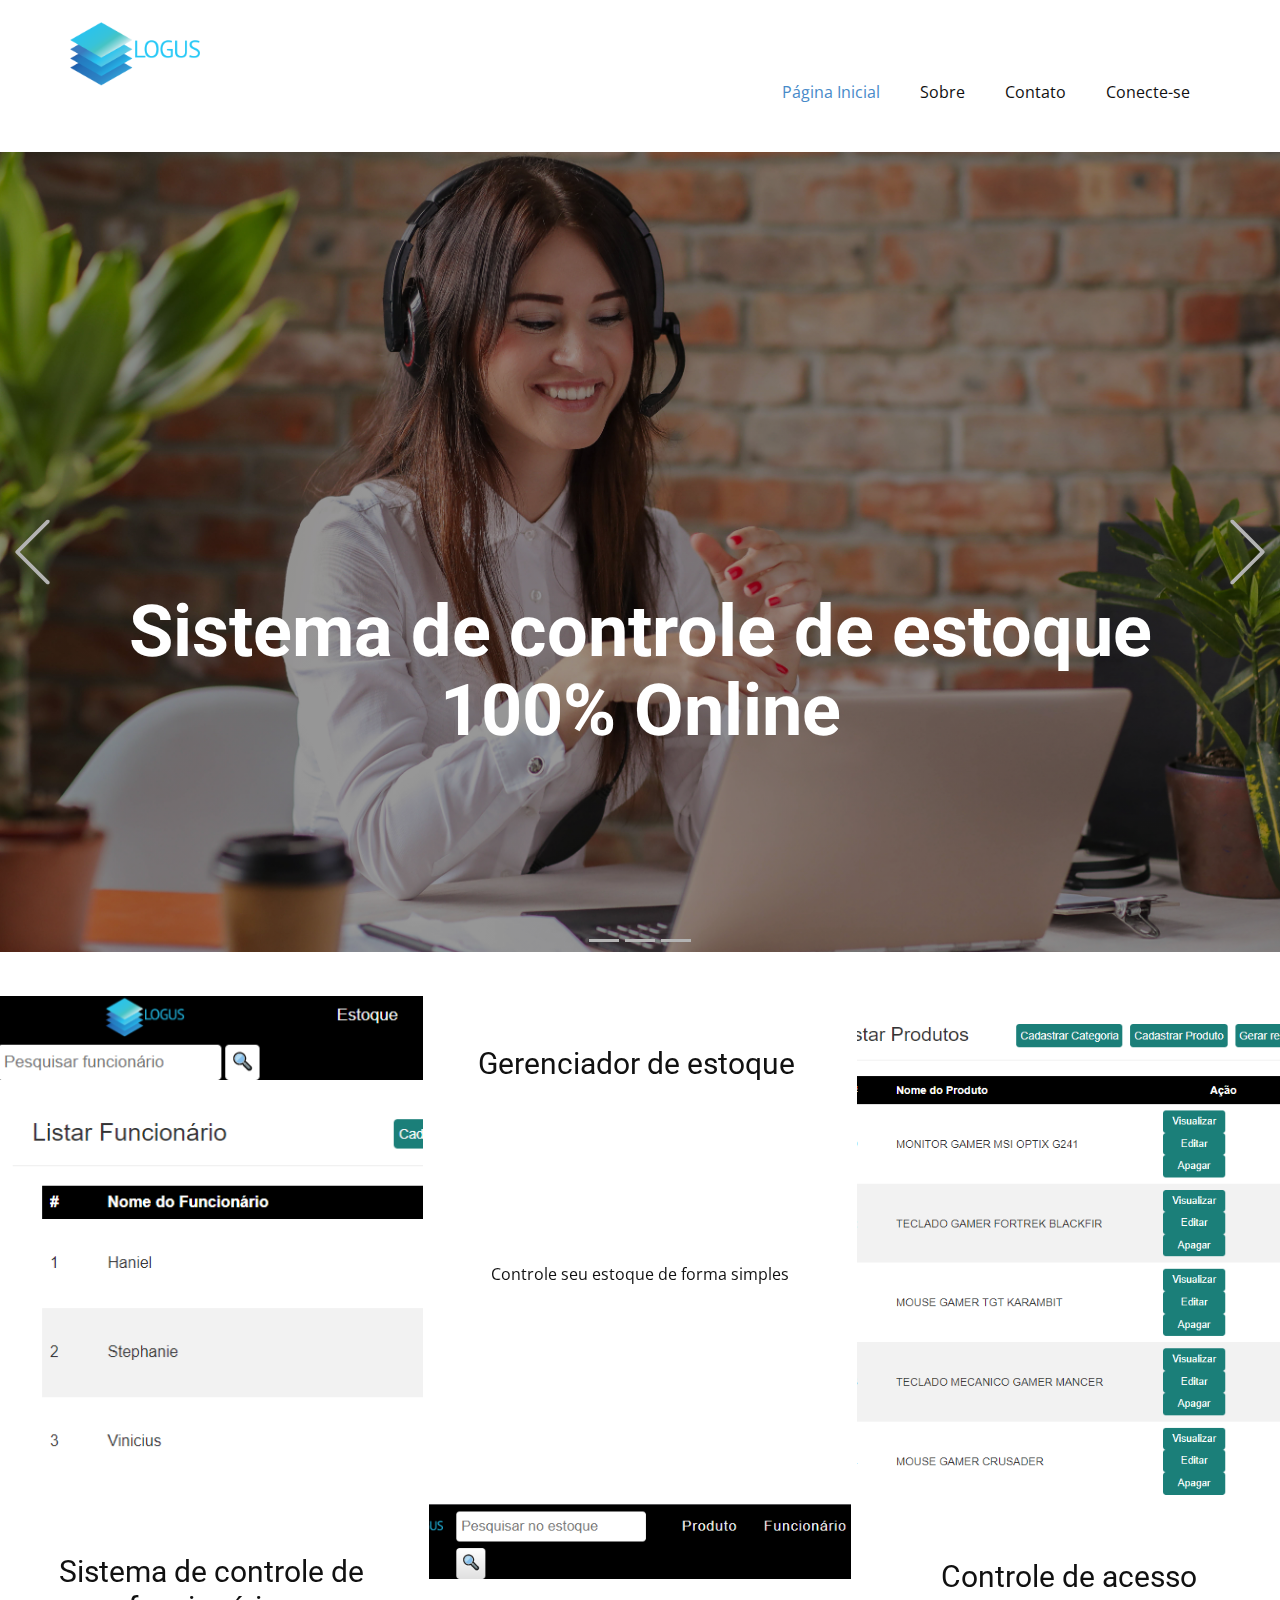
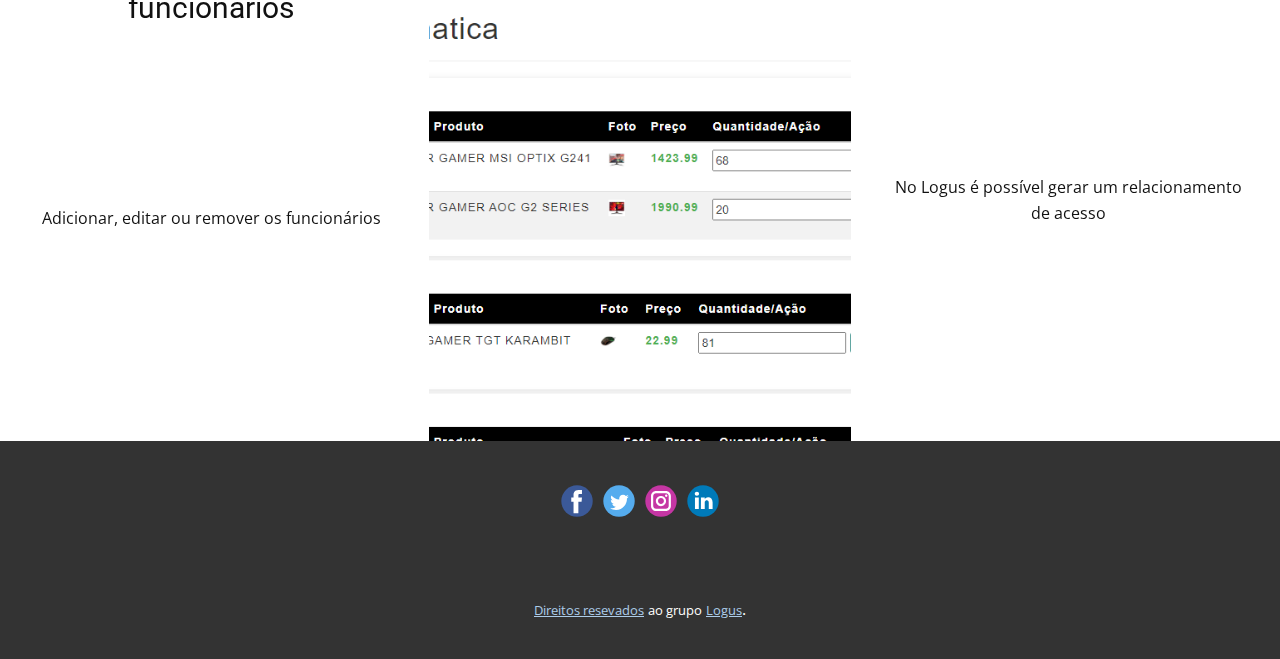
<file: index.html>
<!DOCTYPE html>
<html style="font-size: 16px;" lang="pt"><head>
    <meta name="viewport" content="width=device-width, initial-scale=1.0">
    <meta charset="utf-8">
    <meta name="keywords" content="Sistema de controle de estoque 100% Online">
    <meta name="description" content="">
    <title>Página Inicial</title>
    <link rel="stylesheet" href="nicepage.css" media="screen">
<link rel="stylesheet" href="Página-Inicial.css" media="screen">
    <script class="u-script" type="text/javascript" src="jquery-1.9.1.min.js" defer=""></script>
    <script class="u-script" type="text/javascript" src="nicepage.js" "="" defer=""></script>
    <meta name="generator" content="Nicepage 4.15.11, nicepage.com">
    <link id="u-theme-google-font" rel="stylesheet" href="https://fonts.googleapis.com/css?family=Roboto:100,100i,300,300i,400,400i,500,500i,700,700i,900,900i|Open+Sans:300,300i,400,400i,500,500i,600,600i,700,700i,800,800i">
    
    
    
    <script type="application/ld+json">{
		"@context": "http://schema.org",
		"@type": "Organization",
		"name": "",
		"logo": "images/logo2.png",
		"sameAs": []
}</script>
    <meta name="theme-color" content="#478ac9">
    <meta property="og:title" content="Página Inicial">
    <meta property="og:type" content="website">
  </head>
  <body class="u-body u-xl-mode" data-lang="pt"><header class="u-clearfix u-header u-header" id="sec-2962"><div class="u-clearfix u-sheet u-valign-middle u-sheet-1">
        <a href="index.html" class="u-image u-logo u-image-1" data-image-width="1376" data-image-height="680">
          <img src="images/logo2.png" class="u-logo-image u-logo-image-1">
        </a>
        <nav class="u-menu u-menu-one-level u-offcanvas u-menu-1">
          <div class="menu-collapse" style="font-size: 1rem; letter-spacing: 0px;">
            <a class="u-button-style u-custom-left-right-menu-spacing u-custom-padding-bottom u-custom-top-bottom-menu-spacing u-nav-link u-text-active-palette-1-base u-text-hover-palette-2-base" href="#">
              <svg class="u-svg-link" viewBox="0 0 24 24"><use xlink:href="#menu-hamburger"></use></svg>
              <svg class="u-svg-content" version="1.1" id="menu-hamburger" viewBox="0 0 16 16" x="0px" y="0px" xmlns:xlink="http://www.w3.org/1999/xlink" xmlns="http://www.w3.org/2000/svg"><g><rect y="1" width="16" height="2"></rect><rect y="7" width="16" height="2"></rect><rect y="13" width="16" height="2"></rect>
</g></svg>
            </a>
          </div>
          <div class="u-custom-menu u-nav-container">
            <ul class="u-nav u-unstyled u-nav-1"><li class="u-nav-item"><a class="u-button-style u-nav-link u-text-active-palette-1-base u-text-hover-palette-2-base" href="index.html" style="padding: 10px 20px;"><p style="vertical-align: inherit;"><p style="vertical-align: inherit;"><p style="vertical-align: inherit;"><p style="vertical-align: inherit;"><p style="vertical-align: inherit;"><p style="vertical-align: inherit;"><p style="vertical-align: inherit;"><p style="vertical-align: inherit;"><p style="vertical-align: inherit;"><p style="vertical-align: inherit;"><p style="vertical-align: inherit;"><p style="vertical-align: inherit;"><p style="vertical-align: inherit;"><p style="vertical-align: inherit;"><p style="vertical-align: inherit;"><p style="vertical-align: inherit;"><p style="vertical-align: inherit;"><p style="vertical-align: inherit;"><p style="vertical-align: inherit;"><p style="vertical-align: inherit;">Página Inicial</p>

</a>
</li><li class="u-nav-item"><a class="u-button-style u-nav-link u-text-active-palette-1-base u-text-hover-palette-2-base" href="Sobre.html" style="padding: 10px 20px;"><p style="vertical-align: inherit;"><p style="vertical-align: inherit;"><p style="vertical-align: inherit;"><p style="vertical-align: inherit;"><p style="vertical-align: inherit;"><p style="vertical-align: inherit;"><p style="vertical-align: inherit;"><p style="vertical-align: inherit;"><p style="vertical-align: inherit;"><p style="vertical-align: inherit;"><p style="vertical-align: inherit;"><p style="vertical-align: inherit;"><p style="vertical-align: inherit;"><p style="vertical-align: inherit;"><p style="vertical-align: inherit;"><p style="vertical-align: inherit;"><p style="vertical-align: inherit;"><p style="vertical-align: inherit;"><p style="vertical-align: inherit;"><p style="vertical-align: inherit;">Sobre</p>

</a>
</li><li class="u-nav-item"><a class="u-button-style u-nav-link u-text-active-palette-1-base u-text-hover-palette-2-base" href="Contato.html" style="padding: 10px 20px;"><p style="vertical-align: inherit;"><p style="vertical-align: inherit;"><p style="vertical-align: inherit;"><p style="vertical-align: inherit;"><p style="vertical-align: inherit;"><p style="vertical-align: inherit;"><p style="vertical-align: inherit;"><p style="vertical-align: inherit;"><p style="vertical-align: inherit;"><p style="vertical-align: inherit;"><p style="vertical-align: inherit;"><p style="vertical-align: inherit;"><p style="vertical-align: inherit;"><p style="vertical-align: inherit;"><p style="vertical-align: inherit;"><p style="vertical-align: inherit;"><p style="vertical-align: inherit;"><p style="vertical-align: inherit;"><p style="vertical-align: inherit;"><p style="vertical-align: inherit;">Contato</p>

</a>
</li><li class="u-nav-item"><a class="u-button-style u-nav-link u-text-active-palette-1-base u-text-hover-palette-2-base" href="paglogin.php" style="padding: 10px 20px;"><p style="vertical-align: inherit;"><p style="vertical-align: inherit;"><p style="vertical-align: inherit;"><p style="vertical-align: inherit;"><p style="vertical-align: inherit;"><p style="vertical-align: inherit;"><p style="vertical-align: inherit;"><p style="vertical-align: inherit;"><p style="vertical-align: inherit;"><p style="vertical-align: inherit;"><p style="vertical-align: inherit;"><p style="vertical-align: inherit;"><p style="vertical-align: inherit;"><p style="vertical-align: inherit;"><p style="vertical-align: inherit;"><p style="vertical-align: inherit;"><p style="vertical-align: inherit;"><p style="vertical-align: inherit;"><p style="vertical-align: inherit;"><p style="vertical-align: inherit;">Conecte-se</p>

</a>
</li></ul>
          </div>
          <div class="u-custom-menu u-nav-container-collapse">
            <div class="u-black u-container-style u-inner-container-layout u-opacity u-opacity-95 u-sidenav">
              <div class="u-inner-container-layout u-sidenav-overflow">
                <div class="u-menu-close"></div>
                <ul class="u-align-center u-nav u-popupmenu-items u-unstyled u-nav-2"><li class="u-nav-item"><a class="u-button-style u-nav-link" href="index.html"><p style="vertical-align: inherit;"><p style="vertical-align: inherit;"><p style="vertical-align: inherit;"><p style="vertical-align: inherit;"><p style="vertical-align: inherit;"><p style="vertical-align: inherit;"><p style="vertical-align: inherit;"><p style="vertical-align: inherit;"><p style="vertical-align: inherit;"><p style="vertical-align: inherit;"><p style="vertical-align: inherit;"><p style="vertical-align: inherit;"><p style="vertical-align: inherit;"><p style="vertical-align: inherit;"><p style="vertical-align: inherit;"><p style="vertical-align: inherit;"><p style="vertical-align: inherit;"><p style="vertical-align: inherit;"><p style="vertical-align: inherit;"><p style="vertical-align: inherit;">Página Inicial</p>
</a>
</li><li class="u-nav-item"><a class="u-button-style u-nav-link" href="Sobre.html"><p style="vertical-align: inherit;"><p style="vertical-align: inherit;"><p style="vertical-align: inherit;"><p style="vertical-align: inherit;"><p style="vertical-align: inherit;"><p style="vertical-align: inherit;"><p style="vertical-align: inherit;"><p style="vertical-align: inherit;"><p style="vertical-align: inherit;"><p style="vertical-align: inherit;"><p style="vertical-align: inherit;"><p style="vertical-align: inherit;"><p style="vertical-align: inherit;"><p style="vertical-align: inherit;"><p style="vertical-align: inherit;"><p style="vertical-align: inherit;"><p style="vertical-align: inherit;"><p style="vertical-align: inherit;"><p style="vertical-align: inherit;"><p style="vertical-align: inherit;">Sobre</p>
</a> 

</li><li class="u-nav-item"><a class="u-button-style u-nav-link" href="Contato.html"><p style="vertical-align: inherit;"><p style="vertical-align: inherit;"><p style="vertical-align: inherit;"><p style="vertical-align: inherit;"><p style="vertical-align: inherit;"><p style="vertical-align: inherit;"><p style="vertical-align: inherit;"><p style="vertical-align: inherit;"><p style="vertical-align: inherit;"><p style="vertical-align: inherit;"><p style="vertical-align: inherit;"><p style="vertical-align: inherit;"><p style="vertical-align: inherit;"><p style="vertical-align: inherit;"><p style="vertical-align: inherit;"><p style="vertical-align: inherit;"><p style="vertical-align: inherit;"><p style="vertical-align: inherit;"><p style="vertical-align: inherit;"><p style="vertical-align: inherit;">Contato</p>
</a>

</li><li class="u-nav-item"><a class="u-button-style u-nav-link" href="paglogin.php"><p style="vertical-align: inherit;"><p style="vertical-align: inherit;"><p style="vertical-align: inherit;"><p style="vertical-align: inherit;"><p style="vertical-align: inherit;"><p style="vertical-align: inherit;"><p style="vertical-align: inherit;"><p style="vertical-align: inherit;"><p style="vertical-align: inherit;"><p style="vertical-align: inherit;"><p style="vertical-align: inherit;"><p style="vertical-align: inherit;"><p style="vertical-align: inherit;"><p style="vertical-align: inherit;"><p style="vertical-align: inherit;"><p style="vertical-align: inherit;"><p style="vertical-align: inherit;"><p style="vertical-align: inherit;"><p style="vertical-align: inherit;"><p style="vertical-align: inherit;">Conecte-se</p>
</a>

</li></ul>
              </div>
            </div>
            <div class="u-black u-menu-overlay u-opacity u-opacity-70"></div>
          </div>
        </nav>
      </div></header>
    <section class="u-carousel u-slide u-block-032d-1" id="carousel_7613" data-interval="5000" data-u-ride="carousel">
      <ol class="u-absolute-hcenter u-carousel-indicators u-block-032d-2">
        <li data-u-target="#carousel_7613" class="u-active u-grey-30" data-u-slide-to="0"></li>
        <li data-u-target="#carousel_7613" class="u-grey-30" data-u-slide-to="1"></li>
        <li data-u-target="#carousel_7613" class="u-grey-30" data-u-slide-to="2"></li>
      </ol>
      <div class="u-carousel-inner" role="listbox">
        <div class="u-active u-align-center u-carousel-item u-clearfix u-image u-shading u-section-1-1" src="" data-image-width="5374" data-image-height="3583">
          <div class="u-clearfix u-sheet u-sheet-1">
            <h1 class="u-text u-text-default u-title u-text-1">
              <p style="vertical-align: inherit;">
                <p style="vertical-align: inherit;">
                  <p style="vertical-align: inherit;">
                    <p style="vertical-align: inherit;">
                      <p style="vertical-align: inherit;">
                        <p style="vertical-align: inherit;">
                          <p style="vertical-align: inherit;">
                            <p style="vertical-align: inherit;">
                              <p style="vertical-align: inherit;">
                                <p style="vertical-align: inherit;">
                                  <p style="vertical-align: inherit;">
                                    <p style="vertical-align: inherit;">
                                      <p style="vertical-align: inherit;">
                                        <p style="vertical-align: inherit;">
                                          <p style="vertical-align: inherit;">
                                            <p style="vertical-align: inherit;">Sistema de controle de estoque 100% Online</p>
                                          </p>
                                        </p>
                                      </p>
                                    </p>
                                  </p>
                                </p>
                              </p>
                            </p>
                          </p>
                        </p>
                      </p>
                    </p>
                  </p>
                </p>
              </p>
            </h1>
          </div>
        </div>
        <div class="u-align-center u-carousel-item u-clearfix u-image u-shading u-section-1-2" src="" data-image-width="5472" data-image-height="3648">
          <div class="u-clearfix u-sheet u-valign-middle u-sheet-1">
            <h1 class="u-text u-text-default u-title u-text-1">
              <p style="vertical-align: inherit;">
                <p style="vertical-align: inherit;">
                  <p style="vertical-align: inherit;">
                    <p style="vertical-align: inherit;">
                      <p style="vertical-align: inherit;">
                        <p style="vertical-align: inherit;">
                          <p style="vertical-align: inherit;">
                            <p style="vertical-align: inherit;">Gerência de forma simples e fácil</p>
                          </p>
                        </p>
                      </p>
                    </p>
                  </p>
                </p>
              </p>
            </h1>
            <p class="u-large-text u-text u-text-variant u-text-2">
              <p style="vertical-align: inherit;">
                <p style="vertical-align: inherit;">
                  <p style="vertical-align: inherit;">
                    <p style="vertical-align: inherit;">
                      <p style="vertical-align: inherit;">
                        <p style="vertical-align: inherit;">
                          <p style="vertical-align: inherit;">
                            <p style="vertical-align: inherit;">Acesse pelo seu navegador de qualquer lugar do mundo</p>
                          </p>
                        </p>
                      </p>
                    </p>
                  </p>
                </p>
              </p>
            </p>
          </div>
        </div>
        <div class="u-align-center u-carousel-item u-clearfix u-image u-shading u-section-1-3" src="" data-image-width="2000" data-image-height="1333">
          <div class="u-clearfix u-sheet u-valign-middle u-sheet-1">
            <h1 class="u-text u-text-default u-title u-text-1">
              <p style="vertical-align: inherit;">
                <p style="vertical-align: inherit;">
                  <p style="vertical-align: inherit;">
                    <p style="vertical-align: inherit;">
                      <p style="vertical-align: inherit;">
                        <p style="vertical-align: inherit;">Aumente sua produtividade</p>
                      </p>
                    </p>
                  </p>
                </p>
              </p>
            </h1>
            <p class="u-large-text u-text u-text-variant u-text-2">
              <p style="vertical-align: inherit;">
                <p style="vertical-align: inherit;">
                  <p style="vertical-align: inherit;">
                    <p style="vertical-align: inherit;">Rápido, fácil e intuitivo&nbsp;&nbsp;&nbsp;</p>
                  </p>
                </p>
              </p>
            </p>
          </div>
        </div>
      </div>
      <a class="u-absolute-vcenter u-carousel-control u-carousel-control-prev u-text-grey-30 u-block-032d-3" href="#carousel_7613" role="button" data-u-slide="prev">
        <span aria-hidden="true">
          <svg class="u-svg-link" viewBox="0 0 477.175 477.175"><path d="M145.188,238.575l215.5-215.5c5.3-5.3,5.3-13.8,0-19.1s-13.8-5.3-19.1,0l-225.1,225.1c-5.3,5.3-5.3,13.8,0,19.1l225.1,225
                    c2.6,2.6,6.1,4,9.5,4s6.9-1.3,9.5-4c5.3-5.3,5.3-13.8,0-19.1L145.188,238.575z"></path></svg>
        </span>
        <span class="sr-only">
          <p style="vertical-align: inherit;">
            <p style="vertical-align: inherit;">
              <p style="vertical-align: inherit;">
                <p style="vertical-align: inherit;">
                  <p style="vertical-align: inherit;">
                    <p style="vertical-align: inherit;">
                      <p style="vertical-align: inherit;">
                        <p style="vertical-align: inherit;">
                          <p style="vertical-align: inherit;">
                            <p style="vertical-align: inherit;">
                              <p style="vertical-align: inherit;">
                                <p style="vertical-align: inherit;">
                                  <p style="vertical-align: inherit;">
                                    <p style="vertical-align: inherit;">
                                      <p style="vertical-align: inherit;">
                                        <p style="vertical-align: inherit;">Anterior</p>
                                      </p>
                                    </p>
                                  </p>
                                </p>
                              </p>
                            </p>
                          </p>
                        </p>
                      </p>
                    </p>
                  </p>
                </p>
              </p>
            </p>
          </p>
        </span>
      </a>
      <a class="u-absolute-vcenter u-carousel-control u-carousel-control-next u-text-grey-30 u-block-032d-4" href="#carousel_7613" role="button" data-u-slide="next">
        <span aria-hidden="true">
          <svg class="u-svg-link" viewBox="0 0 477.175 477.175"><path d="M360.731,229.075l-225.1-225.1c-5.3-5.3-13.8-5.3-19.1,0s-5.3,13.8,0,19.1l215.5,215.5l-215.5,215.5
                    c-5.3,5.3-5.3,13.8,0,19.1c2.6,2.6,6.1,4,9.5,4c3.4,0,6.9-1.3,9.5-4l225.1-225.1C365.931,242.875,365.931,234.275,360.731,229.075z"></path></svg>
        </span>
        <span class="sr-only">
          <p style="vertical-align: inherit;">
            <p style="vertical-align: inherit;">
              <p style="vertical-align: inherit;">
                <p style="vertical-align: inherit;">
                  <p style="vertical-align: inherit;">
                    <p style="vertical-align: inherit;">
                      <p style="vertical-align: inherit;">
                        <p style="vertical-align: inherit;">
                          <p style="vertical-align: inherit;">
                            <p style="vertical-align: inherit;">
                              <p style="vertical-align: inherit;">
                                <p style="vertical-align: inherit;">
                                  <p style="vertical-align: inherit;">
                                    <p style="vertical-align: inherit;">
                                      <p style="vertical-align: inherit;">
                                        <p style="vertical-align: inherit;">Próximo</p>
                                      </p>
                                    </p>
                                  </p>
                                </p>
                              </p>
                            </p>
                          </p>
                        </p>
                      </p>
                    </p>
                  </p>
                </p>
              </p>
            </p>
          </p>
        </span>
      </a>
    </section>
    <section class="u-clearfix u-section-2" id="sec-4f24">
      <div class="u-clearfix u-expanded-width u-gutter-6 u-layout-wrap u-layout-wrap-1">
        <div class="u-layout">
          <div class="u-layout-col">
            <div class="u-size-30">
              <div class="u-layout-row">
                <div class="u-container-style u-image u-layout-cell u-left-cell u-size-20 u-image-1" src="" data-image-width="675" data-image-height="513">
                  <div class="u-container-layout u-valign-middle u-container-layout-1"></div>
                </div>
                <div class="u-align-center u-container-style u-layout-cell u-size-20 u-layout-cell-2" src="">
                  <div class="u-container-layout u-valign-middle u-container-layout-2">
                    <h3 class="u-text u-text-1">
                      <p style="vertical-align: inherit;">
                        <p style="vertical-align: inherit;">
                          <p style="vertical-align: inherit;">
                            <p style="vertical-align: inherit;">Gerenciador de estoque&nbsp;</p>
                          </p>
                        </p>
                      </p>
                    </h3>
                    <p class="u-text u-text-2">
                      <p style="vertical-align: inherit;">
                        <p style="vertical-align: inherit;">
                          <p style="vertical-align: inherit;">
                            <p style="vertical-align: inherit;">Controle seu estoque de forma simples</p>
                          </p>
                        </p>
                      </p>
                    </p>
                  </div>
                </div>
                <div class="u-container-style u-image u-layout-cell u-right-cell u-size-20 u-image-2" src="" data-image-width="660" data-image-height="644">
                  <div class="u-container-layout u-valign-middle u-container-layout-3"></div>
                </div>
              </div>
            </div>
            <div class="u-size-30">
              <div class="u-layout-row">
                <div class="u-align-center u-container-style u-layout-cell u-left-cell u-size-20 u-layout-cell-4" src="">
                  <div class="u-container-layout u-valign-middle u-container-layout-4">
                    <h3 class="u-text u-text-3">
                      <p style="vertical-align: inherit;">
                        <p style="vertical-align: inherit;">
                          <p style="vertical-align: inherit;">
                            <p style="vertical-align: inherit;">Sistema de controle de funcionários</p>
                          </p>
                        </p>
                      </p>
                    </h3>
                    <p class="u-text u-text-4">
                      <p style="vertical-align: inherit;">
                        <p style="vertical-align: inherit;">
                          <p style="vertical-align: inherit;">
                            <p style="vertical-align: inherit;">Adicionar, editar ou remover os funcionários</p>
                          </p>
                        </p>
                      </p>
                    </p>
                  </div>
                </div>
                <div class="u-container-style u-image u-layout-cell u-size-20 u-image-3" src="" data-image-width="858" data-image-height="645">
                  <div class="u-container-layout u-valign-middle u-container-layout-5"></div>
                </div>
                <div class="u-align-center u-container-style u-layout-cell u-right-cell u-size-20 u-layout-cell-6" src="">
                  <div class="u-container-layout u-valign-middle u-container-layout-6">
                    <h3 class="u-text u-text-5">
                      <p style="vertical-align: inherit;">
                        <p style="vertical-align: inherit;">
                          <p style="vertical-align: inherit;">
                            <p style="vertical-align: inherit;">Controle de acesso</p>
                          </p>
                        </p>
                      </p>
                    </h3>
                    <p class="u-text u-text-6">
                      <p style="vertical-align: inherit;">
                        <p style="vertical-align: inherit;">
                          <p style="vertical-align: inherit;">
                            <p style="vertical-align: inherit;">No Logus é possível gerar um relacionamento de acesso</p>
                          </p>
                        </p>
                      </p>
                    </p>
                  </div>
                </div>
              </div>
            </div>
          </div>
        </div>
      </div>
    </section>
    
    
    <footer class="u-clearfix u-footer u-grey-80" id="sec-ade8"><div class="u-clearfix u-sheet u-sheet-1">
        <div class="u-align-left u-social-icons u-spacing-10 u-social-icons-1">
          <a class="u-social-url" title="o Facebook" target="_blank" href=""><span class="u-icon u-social-facebook u-social-icon u-icon-1"><svg class="u-svg-link" preserveAspectRatio="xMidYMin slice" viewBox="0 0 112 112" style=""><use xlink:href="#svg-b43e"></use></svg><svg class="u-svg-content" viewBox="0 0 112 112" x="0" y="0" id="svg-b43e"><circle fill="currentColor" cx="56.1" cy="56.1" r="55"></circle><path fill="#FFFFFF" d="M73.5,31.6h-9.1c-1.4,0-3.6,0.8-3.6,3.9v8.5h12.6L72,58.3H60.8v40.8H43.9V58.3h-8V43.9h8v-9.2
            c0-6.7,3.1-17,17-17h12.5v13.9H73.5z"></path></svg></span>
          </a>
          <a class="u-social-url" title="Twitter" target="_blank" href=""><span class="u-icon u-social-icon u-social-twitter u-icon-2"><svg class="u-svg-link" preserveAspectRatio="xMidYMin slice" viewBox="0 0 112 112" style=""><use xlink:href="#svg-40c2"></use></svg><svg class="u-svg-content" viewBox="0 0 112 112" x="0" y="0" id="svg-40c2"><circle fill="currentColor" class="st0" cx="56.1" cy="56.1" r="55"></circle><path fill="#FFFFFF" d="M83.8,47.3c0,0.6,0,1.2,0,1.7c0,17.7-13.5,38.2-38.2,38.2C38,87.2,31,85,25,81.2c1,0.1,2.1,0.2,3.2,0.2
            c6.3,0,12.1-2.1,16.7-5.7c-5.9-0.1-10.8-4-12.5-9.3c0.8,0.2,1.7,0.2,2.5,0.2c1.2,0,2.4-0.2,3.5-0.5c-6.1-1.2-10.8-6.7-10.8-13.1
            c0-0.1,0-0.1,0-0.2c1.8,1,3.9,1.6,6.1,1.7c-3.6-2.4-6-6.5-6-11.2c0-2.5,0.7-4.8,1.8-6.7c6.6,8.1,16.5,13.5,27.6,14
            c-0.2-1-0.3-2-0.3-3.1c0-7.4,6-13.4,13.4-13.4c3.9,0,7.3,1.6,9.8,4.2c3.1-0.6,5.9-1.7,8.5-3.3c-1,3.1-3.1,5.8-5.9,7.4
            c2.7-0.3,5.3-1,7.7-2.1C88.7,43,86.4,45.4,83.8,47.3z"></path></svg></span>
          </a>
          <a class="u-social-url" title="Instagram" target="_blank" href=""><span class="u-icon u-social-icon u-social-instagram u-icon-3"><svg class="u-svg-link" preserveAspectRatio="xMidYMin slice" viewBox="0 0 112 112" style=""><use xlink:href="#svg-d95f"></use></svg><svg class="u-svg-content" viewBox="0 0 112 112" x="0" y="0" id="svg-d95f"><circle fill="currentColor" cx="56.1" cy="56.1" r="55"></circle><path fill="#FFFFFF" d="M55.9,38.2c-9.9,0-17.9,8-17.9,17.9C38,66,46,74,55.9,74c9.9,0,17.9-8,17.9-17.9C73.8,46.2,65.8,38.2,55.9,38.2
            z M55.9,66.4c-5.7,0-10.3-4.6-10.3-10.3c-0.1-5.7,4.6-10.3,10.3-10.3c5.7,0,10.3,4.6,10.3,10.3C66.2,61.8,61.6,66.4,55.9,66.4z"></path><path fill="#FFFFFF" d="M74.3,33.5c-2.3,0-4.2,1.9-4.2,4.2s1.9,4.2,4.2,4.2s4.2-1.9,4.2-4.2S76.6,33.5,74.3,33.5z"></path><path fill="#FFFFFF" d="M73.1,21.3H38.6c-9.7,0-17.5,7.9-17.5,17.5v34.5c0,9.7,7.9,17.6,17.5,17.6h34.5c9.7,0,17.5-7.9,17.5-17.5V38.8
            C90.6,29.1,82.7,21.3,73.1,21.3z M83,73.3c0,5.5-4.5,9.9-9.9,9.9H38.6c-5.5,0-9.9-4.5-9.9-9.9V38.8c0-5.5,4.5-9.9,9.9-9.9h34.5
            c5.5,0,9.9,4.5,9.9,9.9V73.3z"></path></svg></span>
          </a>
          <a class="u-social-url" title="linkedin" target="_blank" href=""><span class="u-icon u-social-icon u-social-linkedin u-icon-4"><svg class="u-svg-link" preserveAspectRatio="xMidYMin slice" viewBox="0 0 112 112" style=""><use xlink:href="#svg-3246"></use></svg><svg class="u-svg-content" viewBox="0 0 112 112" x="0" y="0" id="svg-3246"><circle fill="currentColor" cx="56.1" cy="56.1" r="55"></circle><path fill="#FFFFFF" d="M41.3,83.7H27.9V43.4h13.4V83.7z M34.6,37.9L34.6,37.9c-4.6,0-7.5-3.1-7.5-7c0-4,3-7,7.6-7s7.4,3,7.5,7
            C42.2,34.8,39.2,37.9,34.6,37.9z M89.6,83.7H76.2V62.2c0-5.4-1.9-9.1-6.8-9.1c-3.7,0-5.9,2.5-6.9,4.9c-0.4,0.9-0.4,2.1-0.4,3.3v22.5
            H48.7c0,0,0.2-36.5,0-40.3h13.4v5.7c1.8-2.7,5-6.7,12.1-6.7c8.8,0,15.4,5.8,15.4,18.1V83.7z"></path></svg></span>
          </a>
        </div>
      </div></footer>
    <section class="u-backlink u-clearfix u-grey-80">
      <a class="u-link" href="" target="_blank">
        <span>Direitos resevados</span>
      </a>
      <p class="u-text">
        <span>ao grupo</span>
      </p>
      <a class="u-link" href="http://logus.freevar.com/" target="_blank">
        <span>Logus</span>
      </a>. 
    </section>
  
</body></html>
</file>
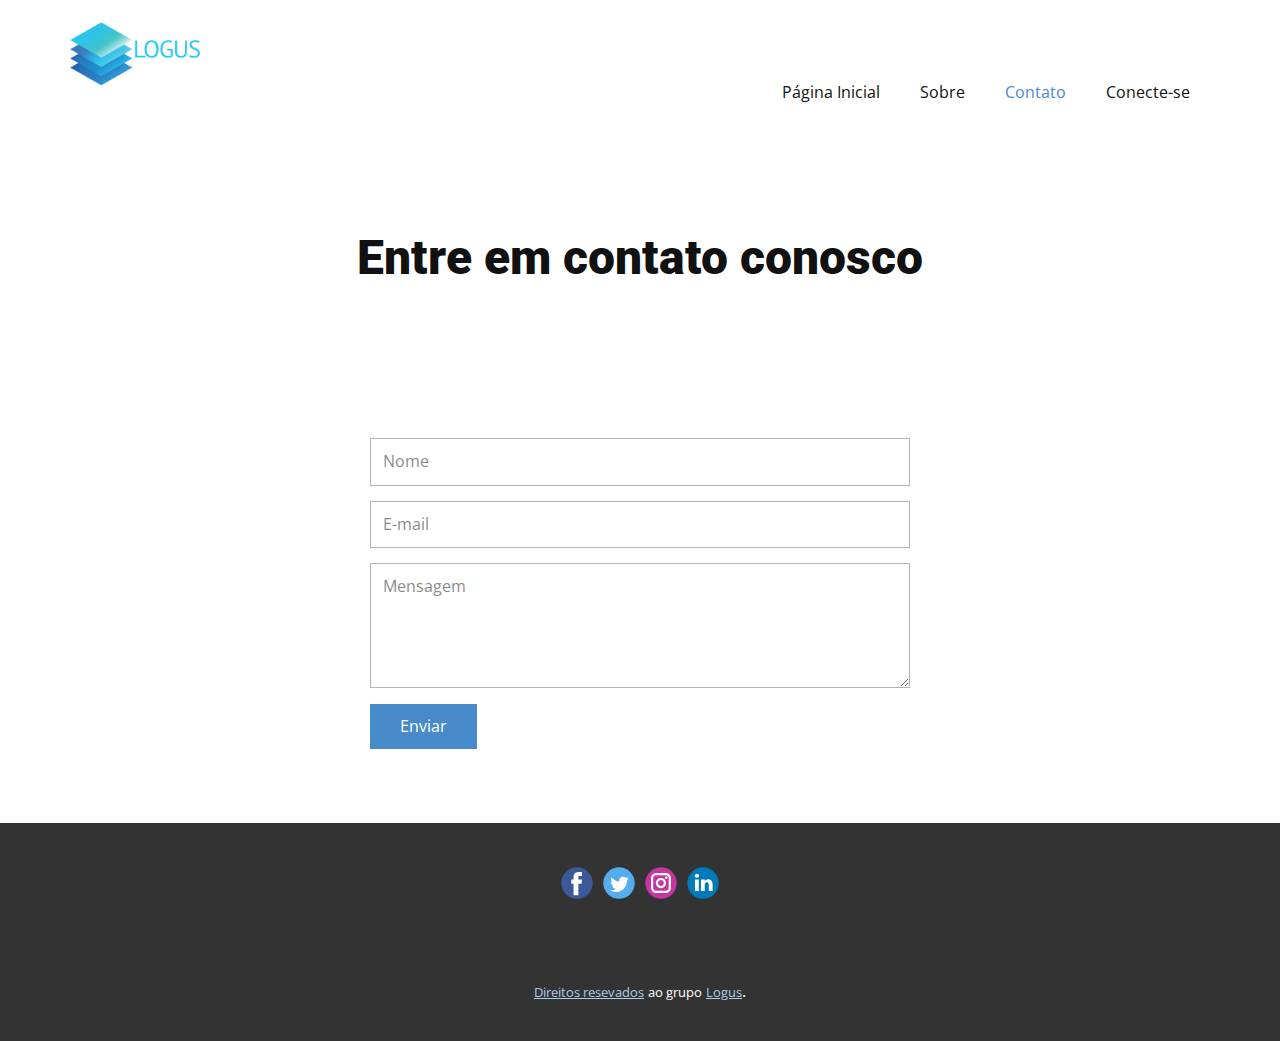
<file: Contato.html>
<!DOCTYPE html>
<html style="font-size: 16px;" lang="pt"><head>
    <meta name="viewport" content="width=device-width, initial-scale=1.0">
    <meta charset="utf-8">
    <meta name="keywords" content="Entre em contato conosco">
    <meta name="description" content="">
    <title>Contato</title>
    <link rel="stylesheet" href="nicepage.css" media="screen">
<link rel="stylesheet" href="Contato.css" media="screen">
    <script class="u-script" type="text/javascript" src="jquery-1.9.1.min.js" defer=""></script>
    <script class="u-script" type="text/javascript" src="nicepage.js" "="" defer=""></script>
    <meta name="generator" content="Nicepage 4.15.11, nicepage.com">
    <link id="u-theme-google-font" rel="stylesheet" href="https://fonts.googleapis.com/css?family=Roboto:100,100i,300,300i,400,400i,500,500i,700,700i,900,900i|Open+Sans:300,300i,400,400i,500,500i,600,600i,700,700i,800,800i">
    
    
    
    <script type="application/ld+json">{
		"@context": "http://schema.org",
		"@type": "Organization",
		"name": "",
		"logo": "images/logo2.png",
		"sameAs": []
}</script>
    <meta name="theme-color" content="#478ac9">
    <meta property="og:title" content="Contato">
    <meta property="og:type" content="website">
  </head>
  <body class="u-body u-xl-mode" data-lang="pt"><header class="u-clearfix u-header u-header" id="sec-2962"><div class="u-clearfix u-sheet u-valign-middle u-sheet-1">
        <a href="index.html" class="u-image u-logo u-image-1" data-image-width="1376" data-image-height="680">
          <img src="images/logo2.png" class="u-logo-image u-logo-image-1">
        </a>
        <nav class="u-menu u-menu-one-level u-offcanvas u-menu-1">
          <div class="menu-collapse" style="font-size: 1rem; letter-spacing: 0px;">
            <a class="u-button-style u-custom-left-right-menu-spacing u-custom-padding-bottom u-custom-top-bottom-menu-spacing u-nav-link u-text-active-palette-1-base u-text-hover-palette-2-base" href="#">
              <svg class="u-svg-link" viewBox="0 0 24 24"><use xlink:href="#menu-hamburger"></use></svg>
              <svg class="u-svg-content" version="1.1" id="menu-hamburger" viewBox="0 0 16 16" x="0px" y="0px" xmlns:xlink="http://www.w3.org/1999/xlink" xmlns="http://www.w3.org/2000/svg"><g><rect y="1" width="16" height="2"></rect><rect y="7" width="16" height="2"></rect><rect y="13" width="16" height="2"></rect>
</g></svg>
            </a>
          </div>
          <div class="u-custom-menu u-nav-container">
            <ul class="u-nav u-unstyled u-nav-1"><li class="u-nav-item"><a class="u-button-style u-nav-link u-text-active-palette-1-base u-text-hover-palette-2-base" href="index.html" style="padding: 10px 20px;"><p style="vertical-align: inherit;"><p style="vertical-align: inherit;"><p style="vertical-align: inherit;"><p style="vertical-align: inherit;"><p style="vertical-align: inherit;"><p style="vertical-align: inherit;"><p style="vertical-align: inherit;"><p style="vertical-align: inherit;"><p style="vertical-align: inherit;"><p style="vertical-align: inherit;"><p style="vertical-align: inherit;"><p style="vertical-align: inherit;"><p style="vertical-align: inherit;"><p style="vertical-align: inherit;"><p style="vertical-align: inherit;"><p style="vertical-align: inherit;"><p style="vertical-align: inherit;"><p style="vertical-align: inherit;"><p style="vertical-align: inherit;"><p style="vertical-align: inherit;">Página Inicial</p>

</a>
</li><li class="u-nav-item"><a class="u-button-style u-nav-link u-text-active-palette-1-base u-text-hover-palette-2-base" href="Sobre.html" style="padding: 10px 20px;"><p style="vertical-align: inherit;"><p style="vertical-align: inherit;"><p style="vertical-align: inherit;"><p style="vertical-align: inherit;"><p style="vertical-align: inherit;"><p style="vertical-align: inherit;"><p style="vertical-align: inherit;"><p style="vertical-align: inherit;"><p style="vertical-align: inherit;"><p style="vertical-align: inherit;"><p style="vertical-align: inherit;"><p style="vertical-align: inherit;"><p style="vertical-align: inherit;"><p style="vertical-align: inherit;"><p style="vertical-align: inherit;"><p style="vertical-align: inherit;"><p style="vertical-align: inherit;"><p style="vertical-align: inherit;"><p style="vertical-align: inherit;"><p style="vertical-align: inherit;">Sobre</p>

</a>
</li><li class="u-nav-item"><a class="u-button-style u-nav-link u-text-active-palette-1-base u-text-hover-palette-2-base" href="Contato.html" style="padding: 10px 20px;"><p style="vertical-align: inherit;"><p style="vertical-align: inherit;"><p style="vertical-align: inherit;"><p style="vertical-align: inherit;"><p style="vertical-align: inherit;"><p style="vertical-align: inherit;"><p style="vertical-align: inherit;"><p style="vertical-align: inherit;"><p style="vertical-align: inherit;"><p style="vertical-align: inherit;"><p style="vertical-align: inherit;"><p style="vertical-align: inherit;"><p style="vertical-align: inherit;"><p style="vertical-align: inherit;"><p style="vertical-align: inherit;"><p style="vertical-align: inherit;"><p style="vertical-align: inherit;"><p style="vertical-align: inherit;"><p style="vertical-align: inherit;"><p style="vertical-align: inherit;">Contato</p>

</a>
</li><li class="u-nav-item"><a class="u-button-style u-nav-link u-text-active-palette-1-base u-text-hover-palette-2-base" href="paglogin.php" style="padding: 10px 20px;"><p style="vertical-align: inherit;"><p style="vertical-align: inherit;"><p style="vertical-align: inherit;"><p style="vertical-align: inherit;"><p style="vertical-align: inherit;"><p style="vertical-align: inherit;"><p style="vertical-align: inherit;"><p style="vertical-align: inherit;"><p style="vertical-align: inherit;"><p style="vertical-align: inherit;"><p style="vertical-align: inherit;"><p style="vertical-align: inherit;"><p style="vertical-align: inherit;"><p style="vertical-align: inherit;"><p style="vertical-align: inherit;"><p style="vertical-align: inherit;"><p style="vertical-align: inherit;"><p style="vertical-align: inherit;"><p style="vertical-align: inherit;"><p style="vertical-align: inherit;">Conecte-se</p>

</a>
</li></ul>
          </div>
          <div class="u-custom-menu u-nav-container-collapse">
            <div class="u-black u-container-style u-inner-container-layout u-opacity u-opacity-95 u-sidenav">
              <div class="u-inner-container-layout u-sidenav-overflow">
                <div class="u-menu-close"></div>
                <ul class="u-align-center u-nav u-popupmenu-items u-unstyled u-nav-2"><li class="u-nav-item"><a class="u-button-style u-nav-link" href="index.html"><p style="vertical-align: inherit;"><p style="vertical-align: inherit;"><p style="vertical-align: inherit;"><p style="vertical-align: inherit;"><p style="vertical-align: inherit;"><p style="vertical-align: inherit;"><p style="vertical-align: inherit;"><p style="vertical-align: inherit;"><p style="vertical-align: inherit;"><p style="vertical-align: inherit;"><p style="vertical-align: inherit;"><p style="vertical-align: inherit;"><p style="vertical-align: inherit;"><p style="vertical-align: inherit;"><p style="vertical-align: inherit;"><p style="vertical-align: inherit;"><p style="vertical-align: inherit;"><p style="vertical-align: inherit;"><p style="vertical-align: inherit;"><p style="vertical-align: inherit;">Página Inicial</p>

</a>
</li><li class="u-nav-item"><a class="u-button-style u-nav-link" href="Sobre.html"><p style="vertical-align: inherit;"><p style="vertical-align: inherit;"><p style="vertical-align: inherit;"><p style="vertical-align: inherit;"><p style="vertical-align: inherit;"><p style="vertical-align: inherit;"><p style="vertical-align: inherit;"><p style="vertical-align: inherit;"><p style="vertical-align: inherit;"><p style="vertical-align: inherit;"><p style="vertical-align: inherit;"><p style="vertical-align: inherit;"><p style="vertical-align: inherit;"><p style="vertical-align: inherit;"><p style="vertical-align: inherit;"><p style="vertical-align: inherit;"><p style="vertical-align: inherit;"><p style="vertical-align: inherit;"><p style="vertical-align: inherit;"><p style="vertical-align: inherit;">Sobre</p>

</a>
</li><li class="u-nav-item"><a class="u-button-style u-nav-link" href="Contato.html"><p style="vertical-align: inherit;"><p style="vertical-align: inherit;"><p style="vertical-align: inherit;"><p style="vertical-align: inherit;"><p style="vertical-align: inherit;"><p style="vertical-align: inherit;"><p style="vertical-align: inherit;"><p style="vertical-align: inherit;"><p style="vertical-align: inherit;"><p style="vertical-align: inherit;"><p style="vertical-align: inherit;"><p style="vertical-align: inherit;"><p style="vertical-align: inherit;"><p style="vertical-align: inherit;"><p style="vertical-align: inherit;"><p style="vertical-align: inherit;"><p style="vertical-align: inherit;"><p style="vertical-align: inherit;"><p style="vertical-align: inherit;"><p style="vertical-align: inherit;">Contato</p>

</a>
</li><li class="u-nav-item"><a class="u-button-style u-nav-link" href="paglogin.php"><p style="vertical-align: inherit;"><p style="vertical-align: inherit;"><p style="vertical-align: inherit;"><p style="vertical-align: inherit;"><p style="vertical-align: inherit;"><p style="vertical-align: inherit;"><p style="vertical-align: inherit;"><p style="vertical-align: inherit;"><p style="vertical-align: inherit;"><p style="vertical-align: inherit;"><p style="vertical-align: inherit;"><p style="vertical-align: inherit;"><p style="vertical-align: inherit;"><p style="vertical-align: inherit;"><p style="vertical-align: inherit;"><p style="vertical-align: inherit;"><p style="vertical-align: inherit;"><p style="vertical-align: inherit;"><p style="vertical-align: inherit;"><p style="vertical-align: inherit;">Conecte-se</p>

</a>
</li></ul>
              </div>
            </div>
            <div class="u-black u-menu-overlay u-opacity u-opacity-70"></div>
          </div>
        </nav>
      </div></header>
    <section class="u-align-center u-clearfix u-section-1" id="sec-f656">
      <div class="u-clearfix u-sheet u-valign-middle u-sheet-1">
        <h1 class="u-text u-text-default u-text-1">
          <p style="vertical-align: inherit;">
            <p style="vertical-align: inherit;">Entre em contato conosco</p>
          </p>
        </h1>
      </div>
    </section>
    <section class="u-align-center u-clearfix u-section-2" id="sec-bd2e">
      <div class="u-clearfix u-sheet u-valign-middle u-sheet-1">
        <div class="u-form u-form-1">
          <form action="rec/contact.php" method="POST" class="u-clearfix u-form-spacing-15 u-form-vertical u-inner-form" style="padding: 15px;" source="email" name="form">
            <div class="u-form-group u-form-name u-label-none u-form-group-1">
              <label for="name-6797" class="u-label">
                <p style="vertical-align: inherit;">
                  <p style="vertical-align: inherit;">Nome</p>
                </p>
              </label>
              <input type="text" placeholder="Nome" id="name-6797" name="name" class="u-border-1 u-border-grey-30 u-input u-input-rectangle" required="">
            </div>
            <div class="u-form-email u-form-group u-label-none u-form-group-2">
              <label for="email-6797" class="u-label">
                <p style="vertical-align: inherit;">
                  <p style="vertical-align: inherit;">E-mail</p>
                </p>
              </label>
              <input type="email" placeholder="E-mail" id="email-6797" name="email" class="u-border-1 u-border-grey-30 u-input u-input-rectangle" required="">
            </div>
            <div class="u-form-group u-form-message u-label-none u-form-group-3">
              <label for="message-6797" class="u-label">
                <p style="vertical-align: inherit;">
                  <p style="vertical-align: inherit;">Mensagem</p>
                </p>
              </label>
              <textarea placeholder="Mensagem" rows="4" cols="50" id="message-6797" name="message" class="u-border-1 u-border-grey-30 u-input u-input-rectangle" required=""></textarea>
            </div>
            <div class="u-align-left u-form-group u-form-submit u-form-group-4">
              <button type="submit" class="u-btn u-btn-submit u-button-style">Enviar</button>
            </div>

            <div class="u-form-send-error u-form-send-message">
              <p style="vertical-align: inherit;">
                <p style="vertical-align: inherit;">Obrigado!. </p>
                <p style="vertical-align: inherit;">Sua mensagem foi enviada.</p>
              </p>
            </div>
            <input type="hidden" value="" name="recaptchaResponse">
          </form>
        </div>
      </div>
    </section>
    
    
    <footer class="u-clearfix u-footer u-grey-80" id="sec-ade8"><div class="u-clearfix u-sheet u-sheet-1">
        <div class="u-align-left u-social-icons u-spacing-10 u-social-icons-1">
          <a class="u-social-url" title="o Facebook" target="_blank" href=""><span class="u-icon u-social-facebook u-social-icon u-icon-1"><svg class="u-svg-link" preserveAspectRatio="xMidYMin slice" viewBox="0 0 112 112" style=""><use xlink:href="#svg-b43e"></use></svg><svg class="u-svg-content" viewBox="0 0 112 112" x="0" y="0" id="svg-b43e"><circle fill="currentColor" cx="56.1" cy="56.1" r="55"></circle><path fill="#FFFFFF" d="M73.5,31.6h-9.1c-1.4,0-3.6,0.8-3.6,3.9v8.5h12.6L72,58.3H60.8v40.8H43.9V58.3h-8V43.9h8v-9.2
            c0-6.7,3.1-17,17-17h12.5v13.9H73.5z"></path></svg></span>
          </a>
          <a class="u-social-url" title="Twitter" target="_blank" href=""><span class="u-icon u-social-icon u-social-twitter u-icon-2"><svg class="u-svg-link" preserveAspectRatio="xMidYMin slice" viewBox="0 0 112 112" style=""><use xlink:href="#svg-40c2"></use></svg><svg class="u-svg-content" viewBox="0 0 112 112" x="0" y="0" id="svg-40c2"><circle fill="currentColor" class="st0" cx="56.1" cy="56.1" r="55"></circle><path fill="#FFFFFF" d="M83.8,47.3c0,0.6,0,1.2,0,1.7c0,17.7-13.5,38.2-38.2,38.2C38,87.2,31,85,25,81.2c1,0.1,2.1,0.2,3.2,0.2
            c6.3,0,12.1-2.1,16.7-5.7c-5.9-0.1-10.8-4-12.5-9.3c0.8,0.2,1.7,0.2,2.5,0.2c1.2,0,2.4-0.2,3.5-0.5c-6.1-1.2-10.8-6.7-10.8-13.1
            c0-0.1,0-0.1,0-0.2c1.8,1,3.9,1.6,6.1,1.7c-3.6-2.4-6-6.5-6-11.2c0-2.5,0.7-4.8,1.8-6.7c6.6,8.1,16.5,13.5,27.6,14
            c-0.2-1-0.3-2-0.3-3.1c0-7.4,6-13.4,13.4-13.4c3.9,0,7.3,1.6,9.8,4.2c3.1-0.6,5.9-1.7,8.5-3.3c-1,3.1-3.1,5.8-5.9,7.4
            c2.7-0.3,5.3-1,7.7-2.1C88.7,43,86.4,45.4,83.8,47.3z"></path></svg></span>
          </a>
          <a class="u-social-url" title="Instagram" target="_blank" href=""><span class="u-icon u-social-icon u-social-instagram u-icon-3"><svg class="u-svg-link" preserveAspectRatio="xMidYMin slice" viewBox="0 0 112 112" style=""><use xlink:href="#svg-d95f"></use></svg><svg class="u-svg-content" viewBox="0 0 112 112" x="0" y="0" id="svg-d95f"><circle fill="currentColor" cx="56.1" cy="56.1" r="55"></circle><path fill="#FFFFFF" d="M55.9,38.2c-9.9,0-17.9,8-17.9,17.9C38,66,46,74,55.9,74c9.9,0,17.9-8,17.9-17.9C73.8,46.2,65.8,38.2,55.9,38.2
            z M55.9,66.4c-5.7,0-10.3-4.6-10.3-10.3c-0.1-5.7,4.6-10.3,10.3-10.3c5.7,0,10.3,4.6,10.3,10.3C66.2,61.8,61.6,66.4,55.9,66.4z"></path><path fill="#FFFFFF" d="M74.3,33.5c-2.3,0-4.2,1.9-4.2,4.2s1.9,4.2,4.2,4.2s4.2-1.9,4.2-4.2S76.6,33.5,74.3,33.5z"></path><path fill="#FFFFFF" d="M73.1,21.3H38.6c-9.7,0-17.5,7.9-17.5,17.5v34.5c0,9.7,7.9,17.6,17.5,17.6h34.5c9.7,0,17.5-7.9,17.5-17.5V38.8
            C90.6,29.1,82.7,21.3,73.1,21.3z M83,73.3c0,5.5-4.5,9.9-9.9,9.9H38.6c-5.5,0-9.9-4.5-9.9-9.9V38.8c0-5.5,4.5-9.9,9.9-9.9h34.5
            c5.5,0,9.9,4.5,9.9,9.9V73.3z"></path></svg></span>
          </a>
          <a class="u-social-url" title="linkedin" target="_blank" href=""><span class="u-icon u-social-icon u-social-linkedin u-icon-4"><svg class="u-svg-link" preserveAspectRatio="xMidYMin slice" viewBox="0 0 112 112" style=""><use xlink:href="#svg-3246"></use></svg><svg class="u-svg-content" viewBox="0 0 112 112" x="0" y="0" id="svg-3246"><circle fill="currentColor" cx="56.1" cy="56.1" r="55"></circle><path fill="#FFFFFF" d="M41.3,83.7H27.9V43.4h13.4V83.7z M34.6,37.9L34.6,37.9c-4.6,0-7.5-3.1-7.5-7c0-4,3-7,7.6-7s7.4,3,7.5,7
            C42.2,34.8,39.2,37.9,34.6,37.9z M89.6,83.7H76.2V62.2c0-5.4-1.9-9.1-6.8-9.1c-3.7,0-5.9,2.5-6.9,4.9c-0.4,0.9-0.4,2.1-0.4,3.3v22.5
            H48.7c0,0,0.2-36.5,0-40.3h13.4v5.7c1.8-2.7,5-6.7,12.1-6.7c8.8,0,15.4,5.8,15.4,18.1V83.7z"></path></svg></span>
          </a>
        </div>
      </div></footer>
    <section class="u-backlink u-clearfix u-grey-80">
      <a class="u-link" href="" target="_blank">
        <span>Direitos resevados</span>
      </a>
      <p class="u-text">
        <span>ao grupo</span>
      </p>
      <a class="u-link" href="http://logus.freevar.com/" target="_blank">
        <span>Logus</span>
      </a>. 
    </section>
  
</body></html>
</file>
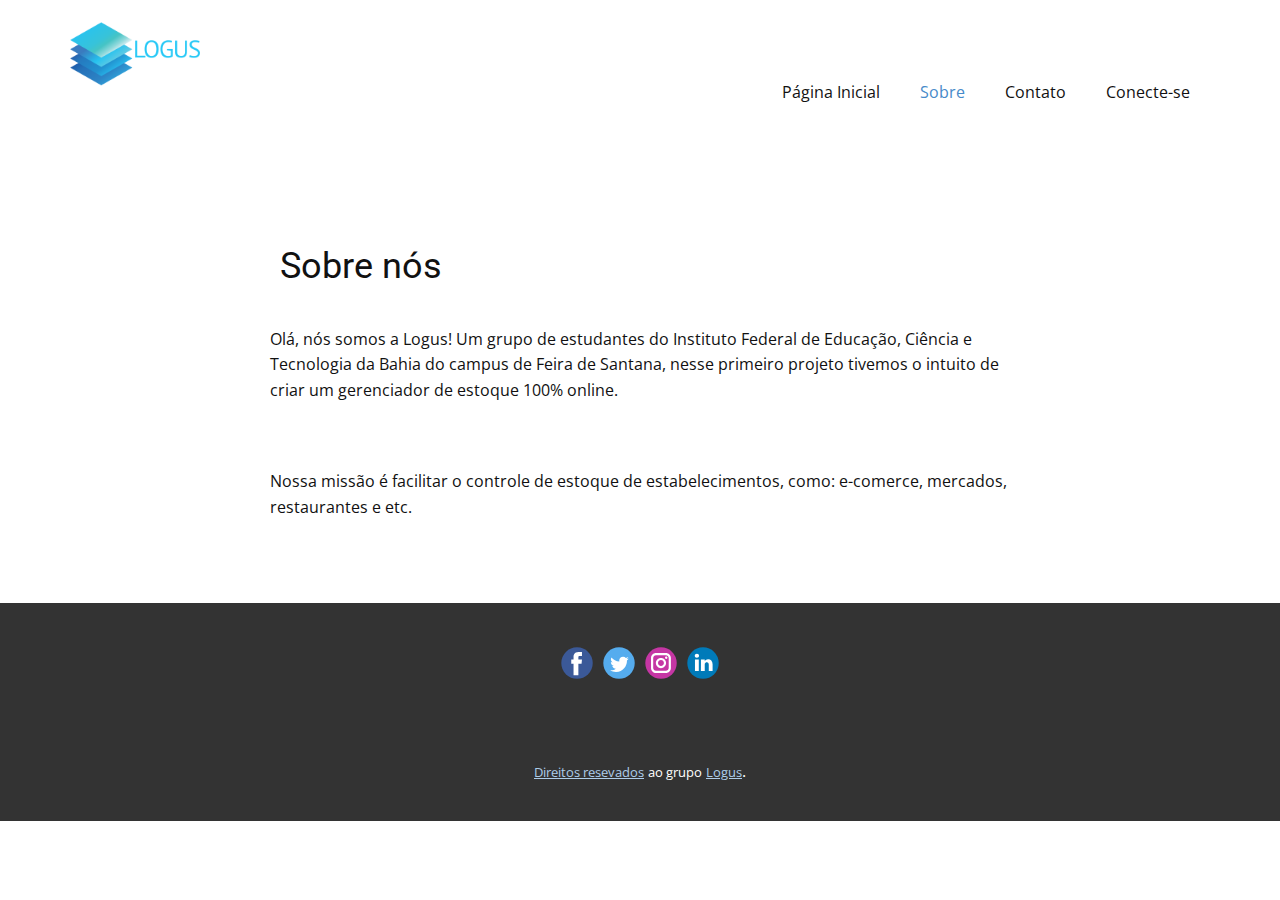
<file: Sobre.html>
<!DOCTYPE html>
<html style="font-size: 16px;" lang="pt"><head>
    <meta name="viewport" content="width=device-width, initial-scale=1.0">
    <meta charset="utf-8">
    <meta name="keywords" content="Sobre nós">
    <meta name="description" content="">
    <title>Sobre</title>
    <link rel="stylesheet" href="nicepage.css" media="screen">
<link rel="stylesheet" href="Sobre.css" media="screen">
    <script class="u-script" type="text/javascript" src="jquery-1.9.1.min.js" defer=""></script>
    <script class="u-script" type="text/javascript" src="nicepage.js" "="" defer=""></script>
    <meta name="generator" content="Nicepage 4.15.11, nicepage.com">
    <link id="u-theme-google-font" rel="stylesheet" href="https://fonts.googleapis.com/css?family=Roboto:100,100i,300,300i,400,400i,500,500i,700,700i,900,900i|Open+Sans:300,300i,400,400i,500,500i,600,600i,700,700i,800,800i">
    
    
    <script type="application/ld+json">{
		"@context": "http://schema.org",
		"@type": "Organization",
		"name": "",
		"logo": "images/logo2.png",
		"sameAs": []
}</script>
    <meta name="theme-color" content="#478ac9">
    <meta property="og:title" content="Sobre">
    <meta property="og:type" content="website">
  </head>
  <body class="u-body u-xl-mode" data-lang="pt"><header class="u-clearfix u-header u-header" id="sec-2962"><div class="u-clearfix u-sheet u-valign-middle u-sheet-1">
        <a href="index.html" class="u-image u-logo u-image-1" data-image-width="1376" data-image-height="680">
          <img src="images/logo2.png" class="u-logo-image u-logo-image-1">
        </a>
        <nav class="u-menu u-menu-one-level u-offcanvas u-menu-1">
          <div class="menu-collapse" style="font-size: 1rem; letter-spacing: 0px;">
            <a class="u-button-style u-custom-left-right-menu-spacing u-custom-padding-bottom u-custom-top-bottom-menu-spacing u-nav-link u-text-active-palette-1-base u-text-hover-palette-2-base" href="#">
              <svg class="u-svg-link" viewBox="0 0 24 24"><use xlink:href="#menu-hamburger"></use></svg>
              <svg class="u-svg-content" version="1.1" id="menu-hamburger" viewBox="0 0 16 16" x="0px" y="0px" xmlns:xlink="http://www.w3.org/1999/xlink" xmlns="http://www.w3.org/2000/svg"><g><rect y="1" width="16" height="2"></rect><rect y="7" width="16" height="2"></rect><rect y="13" width="16" height="2"></rect>
</g></svg>
            </a>
          </div>
          <div class="u-custom-menu u-nav-container">
            <ul class="u-nav u-unstyled u-nav-1"><li class="u-nav-item"><a class="u-button-style u-nav-link u-text-active-palette-1-base u-text-hover-palette-2-base" href="index.html" style="padding: 10px 20px;"><p style="vertical-align: inherit;"><p style="vertical-align: inherit;"><p style="vertical-align: inherit;"><p style="vertical-align: inherit;"><p style="vertical-align: inherit;"><p style="vertical-align: inherit;"><p style="vertical-align: inherit;"><p style="vertical-align: inherit;"><p style="vertical-align: inherit;"><p style="vertical-align: inherit;"><p style="vertical-align: inherit;"><p style="vertical-align: inherit;"><p style="vertical-align: inherit;"><p style="vertical-align: inherit;"><p style="vertical-align: inherit;"><p style="vertical-align: inherit;"><p style="vertical-align: inherit;"><p style="vertical-align: inherit;"><p style="vertical-align: inherit;"><p style="vertical-align: inherit;">Página Inicial</p>

</a>
</li><li class="u-nav-item"><a class="u-button-style u-nav-link u-text-active-palette-1-base u-text-hover-palette-2-base" href="Sobre.html" style="padding: 10px 20px;"><p style="vertical-align: inherit;"><p style="vertical-align: inherit;"><p style="vertical-align: inherit;"><p style="vertical-align: inherit;"><p style="vertical-align: inherit;"><p style="vertical-align: inherit;"><p style="vertical-align: inherit;"><p style="vertical-align: inherit;"><p style="vertical-align: inherit;"><p style="vertical-align: inherit;"><p style="vertical-align: inherit;"><p style="vertical-align: inherit;"><p style="vertical-align: inherit;"><p style="vertical-align: inherit;"><p style="vertical-align: inherit;"><p style="vertical-align: inherit;"><p style="vertical-align: inherit;"><p style="vertical-align: inherit;"><p style="vertical-align: inherit;"><p style="vertical-align: inherit;">Sobre</p>

</a>
</li><li class="u-nav-item"><a class="u-button-style u-nav-link u-text-active-palette-1-base u-text-hover-palette-2-base" href="Contato.html" style="padding: 10px 20px;"><p style="vertical-align: inherit;"><p style="vertical-align: inherit;"><p style="vertical-align: inherit;"><p style="vertical-align: inherit;"><p style="vertical-align: inherit;"><p style="vertical-align: inherit;"><p style="vertical-align: inherit;"><p style="vertical-align: inherit;"><p style="vertical-align: inherit;"><p style="vertical-align: inherit;"><p style="vertical-align: inherit;"><p style="vertical-align: inherit;"><p style="vertical-align: inherit;"><p style="vertical-align: inherit;"><p style="vertical-align: inherit;"><p style="vertical-align: inherit;"><p style="vertical-align: inherit;"><p style="vertical-align: inherit;"><p style="vertical-align: inherit;"><p style="vertical-align: inherit;">Contato</p>

</a>
</li><li class="u-nav-item"><a class="u-button-style u-nav-link u-text-active-palette-1-base u-text-hover-palette-2-base" href="paglogin.php" style="padding: 10px 20px;"><p style="vertical-align: inherit;"><p style="vertical-align: inherit;"><p style="vertical-align: inherit;"><p style="vertical-align: inherit;"><p style="vertical-align: inherit;"><p style="vertical-align: inherit;"><p style="vertical-align: inherit;"><p style="vertical-align: inherit;"><p style="vertical-align: inherit;"><p style="vertical-align: inherit;"><p style="vertical-align: inherit;"><p style="vertical-align: inherit;"><p style="vertical-align: inherit;"><p style="vertical-align: inherit;"><p style="vertical-align: inherit;"><p style="vertical-align: inherit;"><p style="vertical-align: inherit;"><p style="vertical-align: inherit;"><p style="vertical-align: inherit;"><p style="vertical-align: inherit;">Conecte-se</p>

</a>
</li></ul>
          </div>
          <div class="u-custom-menu u-nav-container-collapse">
            <div class="u-black u-container-style u-inner-container-layout u-opacity u-opacity-95 u-sidenav">
              <div class="u-inner-container-layout u-sidenav-overflow">
                <div class="u-menu-close"></div>
                <ul class="u-align-center u-nav u-popupmenu-items u-unstyled u-nav-2"><li class="u-nav-item"><a class="u-button-style u-nav-link" href="index.html"><p style="vertical-align: inherit;"><p style="vertical-align: inherit;"><p style="vertical-align: inherit;"><p style="vertical-align: inherit;"><p style="vertical-align: inherit;"><p style="vertical-align: inherit;"><p style="vertical-align: inherit;"><p style="vertical-align: inherit;"><p style="vertical-align: inherit;"><p style="vertical-align: inherit;"><p style="vertical-align: inherit;"><p style="vertical-align: inherit;"><p style="vertical-align: inherit;"><p style="vertical-align: inherit;"><p style="vertical-align: inherit;"><p style="vertical-align: inherit;"><p style="vertical-align: inherit;"><p style="vertical-align: inherit;"><p style="vertical-align: inherit;"><p style="vertical-align: inherit;">Página Inicial</p>

</a>
</li><li class="u-nav-item"><a class="u-button-style u-nav-link" href="Sobre.html"><p style="vertical-align: inherit;"><p style="vertical-align: inherit;"><p style="vertical-align: inherit;"><p style="vertical-align: inherit;"><p style="vertical-align: inherit;"><p style="vertical-align: inherit;"><p style="vertical-align: inherit;"><p style="vertical-align: inherit;"><p style="vertical-align: inherit;"><p style="vertical-align: inherit;"><p style="vertical-align: inherit;"><p style="vertical-align: inherit;"><p style="vertical-align: inherit;"><p style="vertical-align: inherit;"><p style="vertical-align: inherit;"><p style="vertical-align: inherit;"><p style="vertical-align: inherit;"><p style="vertical-align: inherit;"><p style="vertical-align: inherit;"><p style="vertical-align: inherit;">Sobre</p>

</a>
</li><li class="u-nav-item"><a class="u-button-style u-nav-link" href="Contato.html"><p style="vertical-align: inherit;"><p style="vertical-align: inherit;"><p style="vertical-align: inherit;"><p style="vertical-align: inherit;"><p style="vertical-align: inherit;"><p style="vertical-align: inherit;"><p style="vertical-align: inherit;"><p style="vertical-align: inherit;"><p style="vertical-align: inherit;"><p style="vertical-align: inherit;"><p style="vertical-align: inherit;"><p style="vertical-align: inherit;"><p style="vertical-align: inherit;"><p style="vertical-align: inherit;"><p style="vertical-align: inherit;"><p style="vertical-align: inherit;"><p style="vertical-align: inherit;"><p style="vertical-align: inherit;"><p style="vertical-align: inherit;"><p style="vertical-align: inherit;">Contato</p>

</a>
</li><li class="u-nav-item"><a class="u-button-style u-nav-link" href="paglogin.php"><p style="vertical-align: inherit;"><p style="vertical-align: inherit;"><p style="vertical-align: inherit;"><p style="vertical-align: inherit;"><p style="vertical-align: inherit;"><p style="vertical-align: inherit;"><p style="vertical-align: inherit;"><p style="vertical-align: inherit;"><p style="vertical-align: inherit;"><p style="vertical-align: inherit;"><p style="vertical-align: inherit;"><p style="vertical-align: inherit;"><p style="vertical-align: inherit;"><p style="vertical-align: inherit;"><p style="vertical-align: inherit;"><p style="vertical-align: inherit;"><p style="vertical-align: inherit;"><p style="vertical-align: inherit;"><p style="vertical-align: inherit;"><p style="vertical-align: inherit;">Conecte-se</p>


</a>
</li></ul>
              </div>
            </div>
            <div class="u-black u-menu-overlay u-opacity u-opacity-70"></div>
          </div>
        </nav>
      </div></header>
    <section class="u-align-center u-clearfix u-section-1" id="sec-b1e4">
      <div class="u-clearfix u-sheet u-valign-middle u-sheet-1">
        <div class="u-container-style u-group u-group-1">
          <div class="u-container-layout u-container-layout-1">
            <h2 class="u-text u-text-default u-text-1">
              <p style="vertical-align: inherit;">
                <p style="vertical-align: inherit;">
                  <p style="vertical-align: inherit;">
                    <p style="vertical-align: inherit;">
                      <p style="vertical-align: inherit;">
                        <p style="vertical-align: inherit;">Sobre nós</p>
                      </p>
                    </p>
                  </p>
                </p>
              </p>
            </h2>
            <p class="u-text u-text-2">
              <p style="vertical-align: inherit;">
                <p style="vertical-align: inherit;">
                  <p style="vertical-align: inherit;">
                    <p style="vertical-align: inherit;">
                      <p style="vertical-align: inherit;">
                        <p style="vertical-align: inherit;"></p>
                      </p>
                    </p>
                  </p>
                </p>
              </p>
              <p style="vertical-align: inherit;">
                <p style="vertical-align: inherit;">
                  <p style="vertical-align: inherit;">
                    <p style="vertical-align: inherit;">
                      <p style="vertical-align: inherit;">
                        <p style="vertical-align: inherit;">Olá, nós somos a Logus! Um grupo de estudantes do​ Instituto Federal de Educação, Ciência e Tecnologia da Bahia&nbsp;do campus de Feira de Santana, nesse primeiro projeto tivemos o intuito de criar um gerenciador de estoque 100% online.</p>
                      </p>
                    </p>
                  </p>
                </p>
              </p>
              <br>
              <p style="vertical-align: inherit;">
                <p style="vertical-align: inherit;">Nossa missão é facilitar o controle de estoque de estabelecimentos, como: e-comerce, mercados, restaurantes e etc.</p>
              </p>
            </p>
          </div>
        </div>
      </div>
    </section>
    
    
    <footer class="u-clearfix u-footer u-grey-80" id="sec-ade8"><div class="u-clearfix u-sheet u-sheet-1">
        <div class="u-align-left u-social-icons u-spacing-10 u-social-icons-1">
          <a class="u-social-url" title="o Facebook" target="_blank" href=""><span class="u-icon u-social-facebook u-social-icon u-icon-1"><svg class="u-svg-link" preserveAspectRatio="xMidYMin slice" viewBox="0 0 112 112" style=""><use xlink:href="#svg-b43e"></use></svg><svg class="u-svg-content" viewBox="0 0 112 112" x="0" y="0" id="svg-b43e"><circle fill="currentColor" cx="56.1" cy="56.1" r="55"></circle><path fill="#FFFFFF" d="M73.5,31.6h-9.1c-1.4,0-3.6,0.8-3.6,3.9v8.5h12.6L72,58.3H60.8v40.8H43.9V58.3h-8V43.9h8v-9.2
            c0-6.7,3.1-17,17-17h12.5v13.9H73.5z"></path></svg></span>
          </a>
          <a class="u-social-url" title="Twitter" target="_blank" href=""><span class="u-icon u-social-icon u-social-twitter u-icon-2"><svg class="u-svg-link" preserveAspectRatio="xMidYMin slice" viewBox="0 0 112 112" style=""><use xlink:href="#svg-40c2"></use></svg><svg class="u-svg-content" viewBox="0 0 112 112" x="0" y="0" id="svg-40c2"><circle fill="currentColor" class="st0" cx="56.1" cy="56.1" r="55"></circle><path fill="#FFFFFF" d="M83.8,47.3c0,0.6,0,1.2,0,1.7c0,17.7-13.5,38.2-38.2,38.2C38,87.2,31,85,25,81.2c1,0.1,2.1,0.2,3.2,0.2
            c6.3,0,12.1-2.1,16.7-5.7c-5.9-0.1-10.8-4-12.5-9.3c0.8,0.2,1.7,0.2,2.5,0.2c1.2,0,2.4-0.2,3.5-0.5c-6.1-1.2-10.8-6.7-10.8-13.1
            c0-0.1,0-0.1,0-0.2c1.8,1,3.9,1.6,6.1,1.7c-3.6-2.4-6-6.5-6-11.2c0-2.5,0.7-4.8,1.8-6.7c6.6,8.1,16.5,13.5,27.6,14
            c-0.2-1-0.3-2-0.3-3.1c0-7.4,6-13.4,13.4-13.4c3.9,0,7.3,1.6,9.8,4.2c3.1-0.6,5.9-1.7,8.5-3.3c-1,3.1-3.1,5.8-5.9,7.4
            c2.7-0.3,5.3-1,7.7-2.1C88.7,43,86.4,45.4,83.8,47.3z"></path></svg></span>
          </a>
          <a class="u-social-url" title="Instagram" target="_blank" href=""><span class="u-icon u-social-icon u-social-instagram u-icon-3"><svg class="u-svg-link" preserveAspectRatio="xMidYMin slice" viewBox="0 0 112 112" style=""><use xlink:href="#svg-d95f"></use></svg><svg class="u-svg-content" viewBox="0 0 112 112" x="0" y="0" id="svg-d95f"><circle fill="currentColor" cx="56.1" cy="56.1" r="55"></circle><path fill="#FFFFFF" d="M55.9,38.2c-9.9,0-17.9,8-17.9,17.9C38,66,46,74,55.9,74c9.9,0,17.9-8,17.9-17.9C73.8,46.2,65.8,38.2,55.9,38.2
            z M55.9,66.4c-5.7,0-10.3-4.6-10.3-10.3c-0.1-5.7,4.6-10.3,10.3-10.3c5.7,0,10.3,4.6,10.3,10.3C66.2,61.8,61.6,66.4,55.9,66.4z"></path><path fill="#FFFFFF" d="M74.3,33.5c-2.3,0-4.2,1.9-4.2,4.2s1.9,4.2,4.2,4.2s4.2-1.9,4.2-4.2S76.6,33.5,74.3,33.5z"></path><path fill="#FFFFFF" d="M73.1,21.3H38.6c-9.7,0-17.5,7.9-17.5,17.5v34.5c0,9.7,7.9,17.6,17.5,17.6h34.5c9.7,0,17.5-7.9,17.5-17.5V38.8
            C90.6,29.1,82.7,21.3,73.1,21.3z M83,73.3c0,5.5-4.5,9.9-9.9,9.9H38.6c-5.5,0-9.9-4.5-9.9-9.9V38.8c0-5.5,4.5-9.9,9.9-9.9h34.5
            c5.5,0,9.9,4.5,9.9,9.9V73.3z"></path></svg></span>
          </a>
          <a class="u-social-url" title="linkedin" target="_blank" href=""><span class="u-icon u-social-icon u-social-linkedin u-icon-4"><svg class="u-svg-link" preserveAspectRatio="xMidYMin slice" viewBox="0 0 112 112" style=""><use xlink:href="#svg-3246"></use></svg><svg class="u-svg-content" viewBox="0 0 112 112" x="0" y="0" id="svg-3246"><circle fill="currentColor" cx="56.1" cy="56.1" r="55"></circle><path fill="#FFFFFF" d="M41.3,83.7H27.9V43.4h13.4V83.7z M34.6,37.9L34.6,37.9c-4.6,0-7.5-3.1-7.5-7c0-4,3-7,7.6-7s7.4,3,7.5,7
            C42.2,34.8,39.2,37.9,34.6,37.9z M89.6,83.7H76.2V62.2c0-5.4-1.9-9.1-6.8-9.1c-3.7,0-5.9,2.5-6.9,4.9c-0.4,0.9-0.4,2.1-0.4,3.3v22.5
            H48.7c0,0,0.2-36.5,0-40.3h13.4v5.7c1.8-2.7,5-6.7,12.1-6.7c8.8,0,15.4,5.8,15.4,18.1V83.7z"></path></svg></span>
          </a>
        </div>
      </div></footer>
    <section class="u-backlink u-clearfix u-grey-80">
      <a class="u-link" href="" target="_blank">
        <span>Direitos resevados</span>
      </a>
      <p class="u-text">
        <span>ao grupo</span>
      </p>
      <a class="u-link" href="http://logus.freevar.com/" target="_blank">
        <span>Logus</span>
      </a>. 
    </section>
  
</body></html>
</file>
